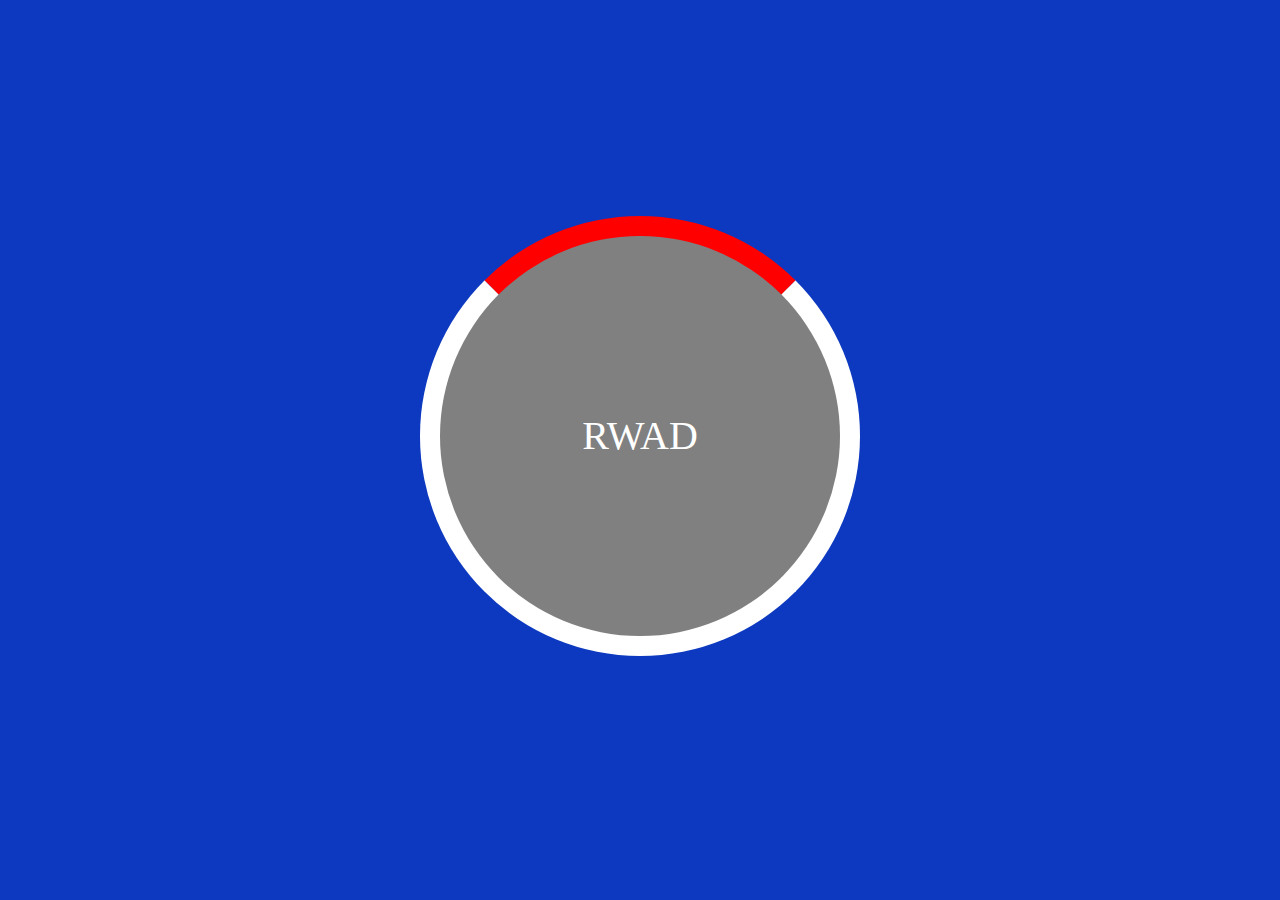
<file: assignments/CSS/Transition/case_2/index.html>
<!DOCTYPE html>
<html lang="en">
<head>
    <meta charset="UTF-8">
    <title>Case Two</title>

    <style>
        body {
            display: flex;
            align-items: center;
            justify-content: center;
            background-color: #0c39bf;
            height: 95vh;
        }

        div {
            position: relative;
            display: flex;
            align-items: center;
            justify-content: center;
            width: 400px;
            height: 400px;
            border-radius: 100%;
            background-color: gray;
            border: 20px solid white;
            border-top: 20px solid red;
        }

        div > p {
            font-size: 40px;
            color: white;
        }

        div:hover{
            transform:rotate(360deg);
            cursor: pointer;
            transition: 3s all;
        }

        div:hover p{
            transform:rotate(-360deg);
            cursor: pointer;
            transition: 3s all;
        }

    </style>

</head>
<body>

<div>
    <p>RWAD</p>
</div>

</body>
</html>
</file>
